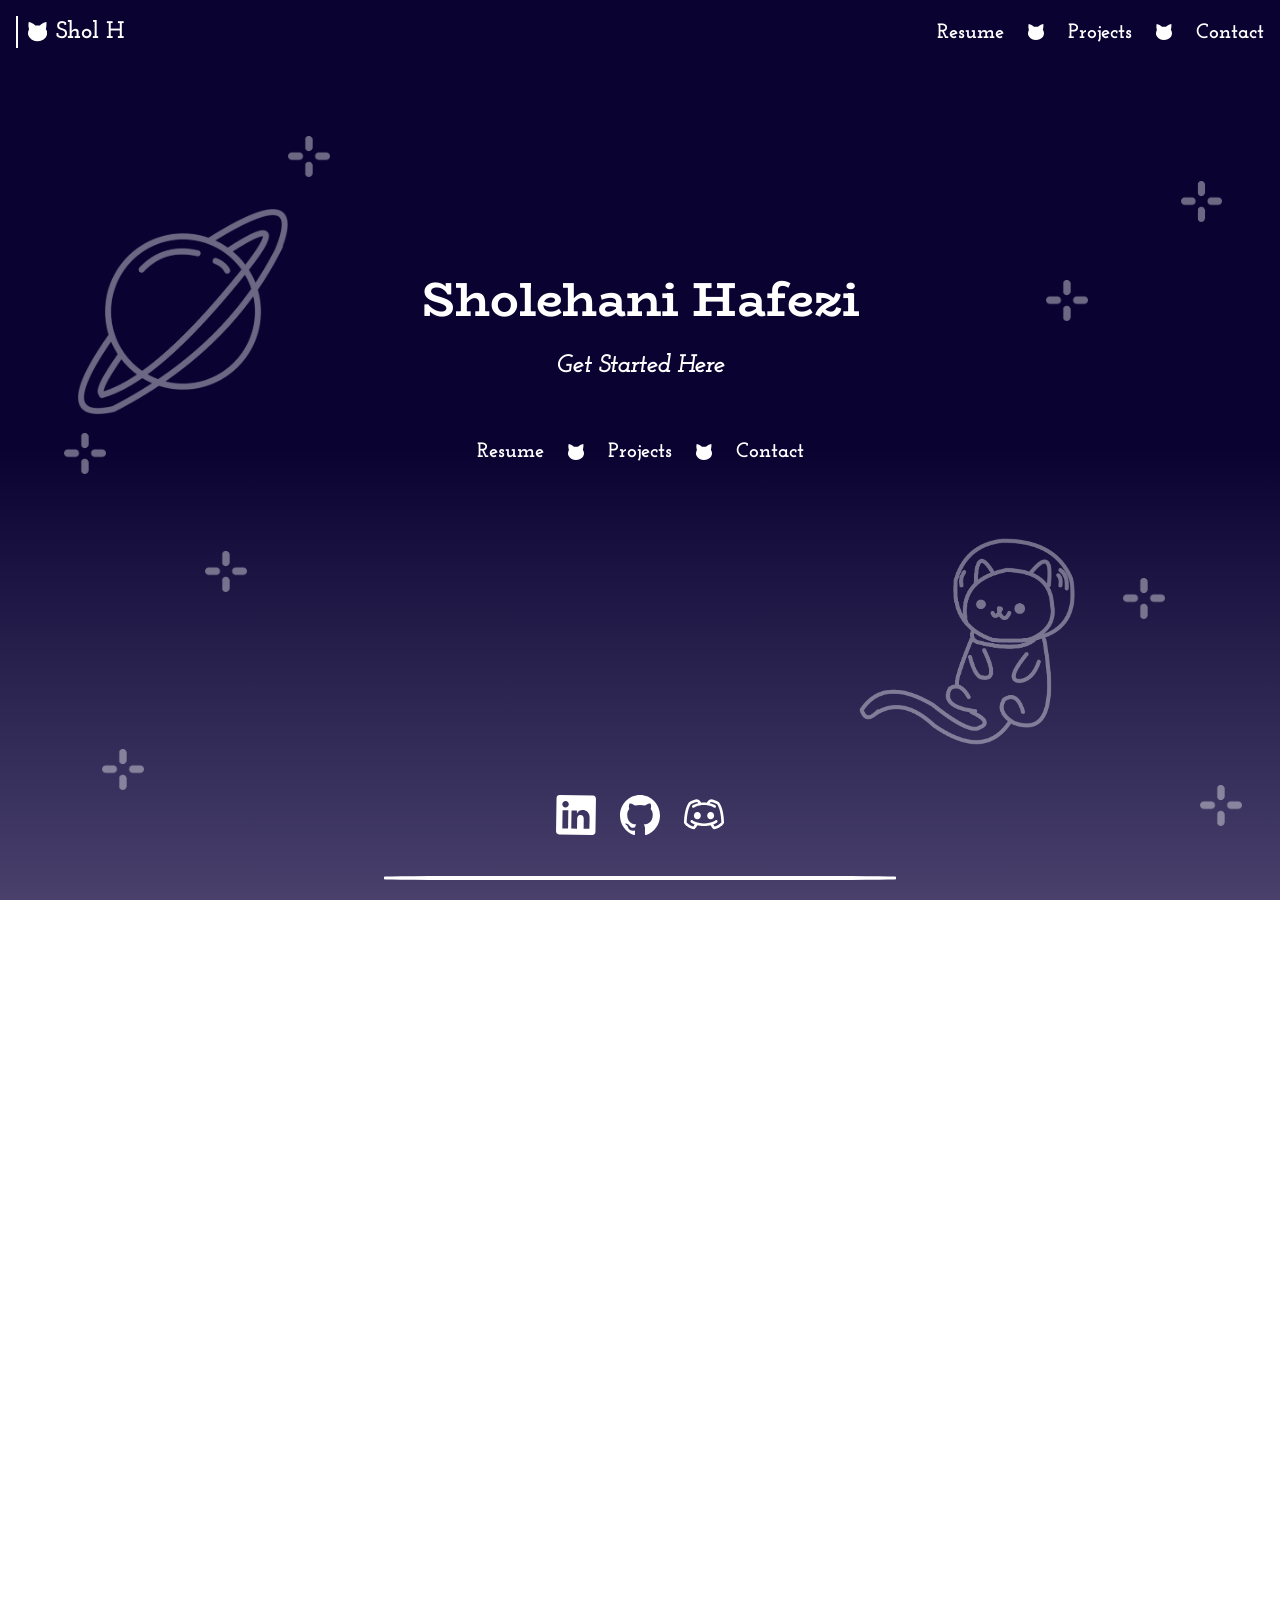
<file: index.html>
<!DOCTYPE html>
<html lang="en">

<head>
    <meta charset="utf-8">
    <title>Sholehani's Resume Website</title>
    <link href="assets/images/myicon.ico" rel="icon">

    <link rel="stylesheet" type="text/css" href="./global.css">
    <link rel="stylesheet" type="text/css" href="./styles/index.css">
</head>

<body>
    <header>
        <nav id="home-nav">
            <div class="vertical-line"></div>
            <svg id="cat-home" viewBox="-9512 -6772 30 30">
                <path d="M-9487.831,-6744.692C-9487.831,-6744.692,-9483.152,-6747.042,-9482.124,-6753.346C-9481.396,-6757.812,-9484.100,-6760.846,-9484.100,-6760.846C-9484.100,-6760.846,-9483.506,-6763.000,-9483.222,-6766.615C-9482.921,-6770.436,-9483.222,-6772.000,-9483.222,-6772.000C-9483.222,-6772.000,-9485.755,-6771.724,-9488.709,-6770.077C-9492.193,-6768.134,-9493.318,-6766.615,-9493.318,-6766.615L-9500.780,-6766.615C-9500.780,-6766.615,-9501.992,-6768.225,-9505.388,-6770.077C-9508.576,-6771.815,-9510.656,-6772.000,-9510.656,-6772.000C-9510.656,-6772.000,-9511.453,-6770.139,-9511.314,-6766.615C-9511.160,-6762.703,-9510.217,-6760.846,-9510.217,-6760.846C-9510.217,-6760.846,-9512.258,-6757.600,-9511.973,-6753.346C-9511.673,-6748.882,-9506.266,-6744.692,-9506.266,-6744.692C-9506.266,-6744.692,-9503.389,-6742.000,-9497.268,-6742.000C-9491.099,-6742.000,-9487.831,-6744.692,-9487.831,-6744.692Z" style="fill:#ffffff;fill-opacity:1"></path>
            </svg>
        <a id="home-link" title="Shol H" href="#home-page"> Shol H </a>
        </nav>

        <nav>
            <a title="Resume"  href="#resume-page">Resume</a>
            <svg class="cat-nav" viewBox="-9512 -6772 30 30">
                <path d="M-9487.831,-6744.692C-9487.831,-6744.692,-9483.152,-6747.042,-9482.124,-6753.346C-9481.396,-6757.812,-9484.100,-6760.846,-9484.100,-6760.846C-9484.100,-6760.846,-9483.506,-6763.000,-9483.222,-6766.615C-9482.921,-6770.436,-9483.222,-6772.000,-9483.222,-6772.000C-9483.222,-6772.000,-9485.755,-6771.724,-9488.709,-6770.077C-9492.193,-6768.134,-9493.318,-6766.615,-9493.318,-6766.615L-9500.780,-6766.615C-9500.780,-6766.615,-9501.992,-6768.225,-9505.388,-6770.077C-9508.576,-6771.815,-9510.656,-6772.000,-9510.656,-6772.000C-9510.656,-6772.000,-9511.453,-6770.139,-9511.314,-6766.615C-9511.160,-6762.703,-9510.217,-6760.846,-9510.217,-6760.846C-9510.217,-6760.846,-9512.258,-6757.600,-9511.973,-6753.346C-9511.673,-6748.882,-9506.266,-6744.692,-9506.266,-6744.692C-9506.266,-6744.692,-9503.389,-6742.000,-9497.268,-6742.000C-9491.099,-6742.000,-9487.831,-6744.692,-9487.831,-6744.692Z" style="fill:#ffffff;fill-opacity:1"></path>
            </svg>
            <a title="Project" href="#project-page">Projects</a>
            <svg class="cat-nav" viewBox="-9512 -6772 30 30">
                <path d="M-9487.831,-6744.692C-9487.831,-6744.692,-9483.152,-6747.042,-9482.124,-6753.346C-9481.396,-6757.812,-9484.100,-6760.846,-9484.100,-6760.846C-9484.100,-6760.846,-9483.506,-6763.000,-9483.222,-6766.615C-9482.921,-6770.436,-9483.222,-6772.000,-9483.222,-6772.000C-9483.222,-6772.000,-9485.755,-6771.724,-9488.709,-6770.077C-9492.193,-6768.134,-9493.318,-6766.615,-9493.318,-6766.615L-9500.780,-6766.615C-9500.780,-6766.615,-9501.992,-6768.225,-9505.388,-6770.077C-9508.576,-6771.815,-9510.656,-6772.000,-9510.656,-6772.000C-9510.656,-6772.000,-9511.453,-6770.139,-9511.314,-6766.615C-9511.160,-6762.703,-9510.217,-6760.846,-9510.217,-6760.846C-9510.217,-6760.846,-9512.258,-6757.600,-9511.973,-6753.346C-9511.673,-6748.882,-9506.266,-6744.692,-9506.266,-6744.692C-9506.266,-6744.692,-9503.389,-6742.000,-9497.268,-6742.000C-9491.099,-6742.000,-9487.831,-6744.692,-9487.831,-6744.692Z" style="fill:#ffffff;fill-opacity:1"></path>
            </svg>
            <a title="Contact" href="#contact-page">Contact</a>
        </nav>
    </header>

    <main>

        <div id="home-page" class="page">
            <h1>Sholehani Hafezi</h1>
            <h3>Get Started Here</h3>
            <nav id="home-nav2">
                <a title="Resume"  href="#resume-page">Resume</a>
                <svg class="cat-nav" viewBox="-9512 -6772 30 30">
                    <path d="M-9487.831,-6744.692C-9487.831,-6744.692,-9483.152,-6747.042,-9482.124,-6753.346C-9481.396,-6757.812,-9484.100,-6760.846,-9484.100,-6760.846C-9484.100,-6760.846,-9483.506,-6763.000,-9483.222,-6766.615C-9482.921,-6770.436,-9483.222,-6772.000,-9483.222,-6772.000C-9483.222,-6772.000,-9485.755,-6771.724,-9488.709,-6770.077C-9492.193,-6768.134,-9493.318,-6766.615,-9493.318,-6766.615L-9500.780,-6766.615C-9500.780,-6766.615,-9501.992,-6768.225,-9505.388,-6770.077C-9508.576,-6771.815,-9510.656,-6772.000,-9510.656,-6772.000C-9510.656,-6772.000,-9511.453,-6770.139,-9511.314,-6766.615C-9511.160,-6762.703,-9510.217,-6760.846,-9510.217,-6760.846C-9510.217,-6760.846,-9512.258,-6757.600,-9511.973,-6753.346C-9511.673,-6748.882,-9506.266,-6744.692,-9506.266,-6744.692C-9506.266,-6744.692,-9503.389,-6742.000,-9497.268,-6742.000C-9491.099,-6742.000,-9487.831,-6744.692,-9487.831,-6744.692Z" style="fill:#ffffff;fill-opacity:1"></path>
                </svg>
                <a title="Project" href="#project-page">Projects</a>
                <svg class="cat-nav" viewBox="-9512 -6772 30 30">
                    <path d="M-9487.831,-6744.692C-9487.831,-6744.692,-9483.152,-6747.042,-9482.124,-6753.346C-9481.396,-6757.812,-9484.100,-6760.846,-9484.100,-6760.846C-9484.100,-6760.846,-9483.506,-6763.000,-9483.222,-6766.615C-9482.921,-6770.436,-9483.222,-6772.000,-9483.222,-6772.000C-9483.222,-6772.000,-9485.755,-6771.724,-9488.709,-6770.077C-9492.193,-6768.134,-9493.318,-6766.615,-9493.318,-6766.615L-9500.780,-6766.615C-9500.780,-6766.615,-9501.992,-6768.225,-9505.388,-6770.077C-9508.576,-6771.815,-9510.656,-6772.000,-9510.656,-6772.000C-9510.656,-6772.000,-9511.453,-6770.139,-9511.314,-6766.615C-9511.160,-6762.703,-9510.217,-6760.846,-9510.217,-6760.846C-9510.217,-6760.846,-9512.258,-6757.600,-9511.973,-6753.346C-9511.673,-6748.882,-9506.266,-6744.692,-9506.266,-6744.692C-9506.266,-6744.692,-9503.389,-6742.000,-9497.268,-6742.000C-9491.099,-6742.000,-9487.831,-6744.692,-9487.831,-6744.692Z" style="fill:#ffffff;fill-opacity:1"></path>
                </svg>
                <a title="Contact" href="#contact-page">Contact</a>
            </nav>
            
            <nav id="home-social" class="social-nav">
                <a title="GitHub" href="https://linkedin.com/in/Sholehani" target="_blank">
                <svg class="social-icon" viewBox="-8746.478 -5898 55.835 55.835">
                    <path d="M-8741.407,-5897.935C-8743.743,-5897.971,-8745.666,-5896.106,-8745.702,-5893.770L-8746.414,-5847.237C-8746.449,-5844.900,-8744.584,-5842.977,-8742.248,-5842.942L-8695.715,-5842.230C-8693.379,-5842.194,-8691.456,-5844.059,-8691.420,-5846.396L-8690.708,-5892.929C-8690.673,-5895.265,-8692.537,-5897.188,-8694.874,-5897.224L-8741.407,-5897.935ZL-8741.407,-5897.935ZM-8737.289,-5876.716L-8729.251,-5876.593L-8729.639,-5851.211L-8737.677,-5851.334L-8737.289,-5876.716ZL-8737.289,-5876.716ZM-8728.593,-5885.024C-8728.632,-5882.513,-8730.699,-5880.508,-8733.210,-5880.546C-8735.722,-5880.585,-8737.727,-5882.652,-8737.688,-5885.163C-8737.650,-5887.675,-8735.583,-5889.680,-8733.071,-5889.641C-8730.560,-5889.603,-8728.555,-5887.536,-8728.593,-5885.024ZL-8728.593,-5885.024ZM-8699.580,-5866.166C-8699.463,-5873.801,-8704.353,-5876.846,-8709.255,-5876.921C-8710.860,-5877.024,-8712.463,-5876.712,-8713.906,-5876.015C-8715.001,-5875.486,-8716.159,-5874.255,-8717.070,-5872.097L-8717.295,-5872.101L-8717.230,-5876.407L-8724.809,-5876.523L-8725.198,-5851.124L-8717.134,-5851.000L-8716.928,-5864.510C-8717.023,-5865.895,-8716.553,-5867.676,-8715.631,-5868.727C-8714.709,-5869.777,-8713.409,-5870.011,-8712.424,-5870.125L-8712.118,-5870.121C-8709.554,-5870.081,-8707.675,-5868.465,-8707.736,-5864.464L-8707.944,-5850.860L-8699.881,-5850.736L-8699.580,-5866.166ZL-8699.580,-5866.166Z" fill="currentColor" fill-rule="evenodd" clip-rule="evenodd" style="fill:currentColor"></path>
                </svg>
                </a>
            
                <a title="GitHub" href="https://github.com/Sholehani" target="_blank">
                <svg class="social-icon" viewBox="-8636.083 -5897.583 55 55">
                    <path d="M-8608.585,-5897.583C-8623.769,-5897.583,-8636.083,-5884.959,-8636.083,-5869.386C-8636.083,-5856.930,-8628.204,-5846.361,-8617.276,-5842.631C-8615.900,-5842.373,-8615.399,-5843.243,-8615.399,-5843.991C-8615.399,-5844.661,-8615.422,-5846.434,-8615.436,-5848.786C-8623.085,-5847.083,-8624.699,-5852.566,-8624.699,-5852.566C-8625.950,-5855.824,-8627.753,-5856.691,-8627.753,-5856.691C-8630.250,-5858.439,-8627.564,-5858.405,-8627.564,-5858.405C-8624.804,-5858.206,-8623.352,-5855.498,-8623.352,-5855.498C-8620.899,-5851.190,-8616.915,-5852.435,-8615.348,-5853.157C-8615.098,-5854.978,-8614.388,-5856.221,-8613.603,-5856.925C-8619.709,-5857.638,-8626.129,-5860.056,-8626.129,-5870.861C-8626.129,-5873.940,-8625.057,-5876.455,-8623.298,-5878.426C-8623.581,-5879.140,-8624.525,-5882.006,-8623.028,-5885.888C-8623.028,-5885.888,-8620.720,-5886.647,-8615.466,-5883.000C-8613.273,-5883.624,-8610.920,-5883.936,-8608.582,-5883.948C-8606.245,-5883.936,-8603.894,-5883.624,-8601.697,-5883.000C-8596.447,-5886.647,-8594.143,-5885.888,-8594.143,-5885.888C-8592.642,-5882.006,-8593.585,-5879.140,-8593.867,-5878.426C-8592.105,-5876.455,-8591.041,-5873.940,-8591.041,-5870.861C-8591.041,-5860.028,-8597.472,-5857.645,-8603.597,-5856.947C-8602.611,-5856.077,-8601.731,-5854.356,-8601.731,-5851.725C-8601.731,-5847.957,-8601.765,-5844.916,-8601.765,-5843.991C-8601.765,-5843.237,-8601.268,-5842.359,-8599.874,-5842.634C-8588.955,-5846.371,-8581.083,-5856.932,-8581.083,-5869.386C-8581.083,-5884.959,-8593.397,-5897.583,-8608.585,-5897.583ZL-8608.585,-5897.583Z" fill="currentColor" fill-rule="evenodd" clip-rule="evenodd" style="fill:currentColor"></path>
                </svg>
                </a>

                <a title="Discord" href="https://discordapp.com/users/[301450820963139584]" target="_blank">
                <svg class="social-icon" viewBox="-8526.522 -5893.583 55 47">
                    <path d="M-8507.898,-5891.561C-8508.058,-5891.585,-8508.220,-5891.589,-8508.381,-5891.572C-8511.476,-5891.241,-8516.178,-5889.605,-8518.954,-5888.128C-8519.146,-5888.027,-8519.317,-5887.892,-8519.460,-5887.731C-8520.619,-5886.432,-8521.666,-5884.315,-8522.485,-5882.324C-8523.328,-5880.275,-8524.026,-5878.115,-8524.424,-5876.554C-8525.719,-5871.476,-8526.430,-5865.380,-8526.522,-5859.602C-8526.526,-5859.301,-8526.454,-5859.004,-8526.311,-5858.737C-8525.198,-5856.660,-8522.814,-5854.742,-8520.435,-5853.343C-8518.028,-5851.929,-8515.216,-5850.807,-8512.941,-5850.591C-8512.370,-5850.537,-8511.806,-5850.748,-8511.418,-5851.162C-8510.846,-5851.769,-8509.882,-5853.180,-8509.157,-5854.268C-8508.771,-5854.848,-8508.414,-5855.396,-8508.153,-5855.799C-8508.136,-5855.827,-8508.118,-5855.854,-8508.101,-5855.880C-8505.636,-5855.298,-8502.627,-5854.898,-8499.017,-5854.898C-8495.411,-5854.898,-8492.405,-5855.298,-8489.941,-5855.878C-8489.925,-5855.853,-8489.908,-5855.826,-8489.890,-5855.799C-8489.630,-5855.396,-8489.273,-5854.848,-8488.887,-5854.268C-8488.162,-5853.180,-8487.197,-5851.769,-8486.626,-5851.162C-8486.237,-5850.748,-8485.673,-5850.537,-8485.103,-5850.591C-8482.827,-5850.807,-8480.016,-5851.929,-8477.609,-5853.343C-8475.230,-5854.742,-8472.846,-5856.660,-8471.732,-5858.737C-8471.590,-5859.004,-8471.517,-5859.301,-8471.522,-5859.602C-8471.614,-5865.380,-8472.324,-5871.476,-8473.619,-5876.554C-8474.017,-5878.115,-8474.715,-5880.275,-8475.559,-5882.324C-8476.378,-5884.315,-8477.425,-5886.432,-8478.583,-5887.731C-8478.727,-5887.892,-8478.898,-5888.027,-8479.089,-5888.128C-8481.865,-5889.605,-8486.567,-5891.241,-8489.663,-5891.572C-8489.824,-5891.589,-8489.986,-5891.585,-8490.146,-5891.561C-8490.919,-5891.442,-8491.582,-5891.051,-8492.066,-5890.692C-8492.579,-5890.313,-8493.054,-5889.846,-8493.463,-5889.375C-8494.061,-5888.686,-8494.642,-5887.844,-8495.012,-5887.045C-8496.261,-5887.185,-8497.598,-5887.267,-8499.017,-5887.267C-8500.440,-5887.267,-8501.780,-5887.185,-8503.031,-5887.044C-8503.401,-5887.843,-8503.982,-5888.686,-8504.581,-5889.375C-8504.990,-5889.846,-8505.465,-5890.313,-8505.977,-5890.692C-8506.462,-5891.051,-8507.124,-5891.442,-8507.898,-5891.561ZZM-8486.311,-5856.982C-8486.156,-5856.746,-8485.990,-5856.494,-8485.818,-5856.235C-8485.341,-5855.519,-8484.871,-5854.834,-8484.503,-5854.329C-8483.066,-5854.653,-8481.245,-5855.399,-8479.493,-5856.428C-8477.514,-5857.592,-8475.955,-5858.923,-8475.197,-5860.048C-8475.318,-5865.455,-8475.999,-5871.064,-8477.176,-5875.681C-8477.531,-5877.077,-8478.176,-5879.078,-8478.958,-5880.978C-8479.691,-5882.760,-8480.469,-5884.262,-8481.146,-5885.127C-8483.517,-5886.330,-8487.238,-5887.600,-8489.671,-5887.948C-8489.719,-5887.919,-8489.781,-5887.879,-8489.857,-5887.823C-8490.101,-5887.641,-8490.385,-5887.373,-8490.672,-5887.042C-8490.863,-5886.823,-8491.032,-5886.603,-8491.178,-5886.395C-8489.830,-5886.086,-8488.641,-5885.724,-8487.622,-5885.360C-8486.278,-5884.881,-8485.231,-5884.398,-8484.508,-5884.028C-8484.146,-5883.843,-8483.866,-5883.686,-8483.669,-5883.572C-8483.571,-5883.514,-8483.494,-5883.467,-8483.439,-5883.433L-8483.371,-5883.391L-8483.350,-5883.377L-8483.342,-5883.372L-8483.339,-5883.370L-8483.338,-5883.369C-8483.337,-5883.369,-8483.337,-5883.368,-8484.299,-5881.951L-8483.336,-5883.368C-8482.494,-5882.818,-8482.267,-5881.701,-8482.828,-5880.875C-8483.389,-5880.050,-8484.523,-5879.826,-8485.365,-5880.373L-8485.367,-5880.374L-8485.368,-5880.375L-8485.369,-5880.375L-8485.369,-5880.375C-8485.370,-5880.376,-8485.370,-5880.376,-8484.353,-5881.872L-8485.370,-5880.376L-8485.396,-5880.392C-8485.426,-5880.410,-8485.476,-5880.441,-8485.546,-5880.482C-8485.686,-5880.564,-8485.906,-5880.688,-8486.204,-5880.840C-8486.798,-5881.144,-8487.698,-5881.561,-8488.875,-5881.980C-8491.228,-5882.820,-8494.681,-5883.670,-8499.017,-5883.670C-8503.353,-5883.670,-8506.807,-5882.820,-8509.160,-5881.980C-8510.336,-5881.561,-8511.236,-5881.144,-8511.831,-5880.840C-8512.128,-5880.688,-8512.349,-5880.564,-8512.489,-5880.482C-8512.559,-5880.441,-8512.609,-5880.410,-8512.639,-5880.392L-8512.667,-5880.374L-8512.667,-5880.375C-8512.666,-5880.375,-8512.666,-5880.375,-8512.666,-5880.375L-8512.667,-5880.375L-8512.667,-5880.375C-8513.509,-5879.825,-8514.645,-5880.049,-8515.206,-5880.875C-8515.768,-5881.701,-8515.540,-5882.818,-8514.698,-5883.368L-8513.681,-5881.872C-8514.698,-5883.368,-8514.698,-5883.369,-8514.697,-5883.369L-8514.696,-5883.370L-8514.693,-5883.372L-8514.685,-5883.377L-8514.663,-5883.391L-8514.596,-5883.433C-8514.541,-5883.467,-8514.463,-5883.514,-8514.365,-5883.572C-8514.169,-5883.686,-8513.888,-5883.843,-8513.527,-5884.028C-8512.804,-5884.398,-8511.756,-5884.881,-8510.413,-5885.360C-8509.396,-5885.723,-8508.209,-5886.084,-8506.865,-5886.393C-8507.010,-5886.602,-8507.180,-5886.822,-8507.371,-5887.042C-8507.659,-5887.373,-8507.943,-5887.641,-8508.187,-5887.823C-8508.263,-5887.879,-8508.325,-5887.919,-8508.373,-5887.948C-8510.805,-5887.600,-8514.526,-5886.330,-8516.898,-5885.127C-8517.575,-5884.262,-8518.352,-5882.760,-8519.086,-5880.978C-8519.867,-5879.078,-8520.512,-5877.077,-8520.868,-5875.681C-8522.045,-5871.064,-8522.726,-5865.455,-8522.846,-5860.048C-8522.089,-5858.923,-8520.529,-5857.592,-8518.551,-5856.428C-8516.799,-5855.399,-8514.978,-5854.653,-8513.541,-5854.329C-8513.173,-5854.834,-8512.703,-5855.519,-8512.226,-5856.235C-8512.053,-5856.495,-8511.886,-5856.748,-8511.731,-5856.985C-8512.080,-5857.118,-8512.411,-5857.253,-8512.725,-5857.388C-8514.193,-5858.023,-8515.272,-5858.667,-8516.001,-5859.170C-8516.366,-5859.421,-8516.642,-5859.637,-8516.837,-5859.798C-8516.934,-5859.879,-8517.010,-5859.946,-8517.067,-5859.997C-8517.095,-5860.023,-8517.118,-5860.044,-8517.137,-5860.062L-8517.160,-5860.084L-8517.170,-5860.093L-8517.174,-5860.097L-8517.175,-5860.099C-8517.176,-5860.099,-8517.177,-5860.100,-8515.881,-5861.372L-8517.177,-5860.100C-8517.893,-5860.802,-8517.893,-5861.941,-8517.177,-5862.643C-8516.465,-5863.342,-8515.313,-5863.346,-8514.596,-5862.654L-8514.582,-5862.641C-8514.563,-5862.624,-8514.525,-5862.591,-8514.468,-5862.543C-8514.355,-5862.449,-8514.165,-5862.300,-8513.893,-5862.112C-8513.351,-5861.739,-8512.482,-5861.214,-8511.247,-5860.679C-8508.781,-5859.614,-8504.818,-5858.495,-8499.017,-5858.495C-8493.217,-5858.495,-8489.253,-5859.614,-8486.788,-5860.679C-8485.552,-5861.214,-8484.683,-5861.739,-8484.141,-5862.112C-8483.870,-5862.300,-8483.680,-5862.449,-8483.566,-5862.543C-8483.509,-5862.591,-8483.472,-5862.624,-8483.453,-5862.641L-8483.438,-5862.654C-8482.722,-5863.346,-8481.570,-5863.342,-8480.857,-5862.643C-8480.142,-5861.941,-8480.142,-5860.802,-8480.857,-5860.100L-8482.135,-5861.354C-8480.857,-5860.100,-8480.858,-5860.099,-8480.859,-5860.099L-8480.861,-5860.097L-8480.865,-5860.093L-8480.874,-5860.084L-8480.898,-5860.062C-8480.916,-5860.044,-8480.939,-5860.023,-8480.968,-5859.997C-8481.024,-5859.946,-8481.100,-5859.879,-8481.198,-5859.798C-8481.392,-5859.637,-8481.669,-5859.421,-8482.033,-5859.170C-8482.763,-5858.667,-8483.842,-5858.023,-8485.309,-5857.388C-8485.625,-5857.252,-8485.959,-5857.116,-8486.311,-5856.982ZZM-8511.553,-5872.837C-8510.660,-5873.781,-8509.448,-5874.314,-8508.182,-5874.320C-8506.916,-5874.314,-8505.704,-5873.781,-8504.811,-5872.837C-8503.918,-5871.893,-8503.416,-5870.616,-8503.416,-5869.285C-8503.416,-5867.953,-8503.918,-5866.676,-8504.811,-5865.732C-8505.704,-5864.788,-8506.916,-5864.255,-8508.182,-5864.249C-8509.448,-5864.255,-8510.660,-5864.788,-8511.553,-5865.732C-8512.446,-5866.676,-8512.948,-5867.953,-8512.948,-5869.285C-8512.948,-5870.616,-8512.446,-5871.893,-8511.553,-5872.837ZZM-8489.857,-5874.320C-8491.122,-5874.314,-8492.335,-5873.781,-8493.228,-5872.837C-8494.121,-5871.893,-8494.622,-5870.616,-8494.622,-5869.285C-8494.622,-5867.953,-8494.121,-5866.676,-8493.228,-5865.732C-8492.335,-5864.788,-8491.122,-5864.255,-8489.857,-5864.249C-8488.591,-5864.255,-8487.379,-5864.788,-8486.485,-5865.732C-8485.592,-5866.676,-8485.091,-5867.953,-8485.091,-5869.285C-8485.091,-5870.616,-8485.592,-5871.893,-8486.485,-5872.837C-8487.379,-5873.781,-8488.591,-5874.314,-8489.857,-5874.320ZZ" fill="currentColor" fill-rule="evenodd" clip-rule="evenodd" style="fill:currentColor"></path>
                </svg>
                </a>
            </nav> 

            <div class="page-border"></div>

            <image id="saturn" class="page-img" src="./assets/images/saturn.png" alt="Saturn"></image>
            <image id="left-star1" class="star" src="./assets/images/star.png" alt="Star"></image>
            <image id="left-star2" class="star" src="./assets/images/star.png" alt="Star"></image>
            <image id="left-star3" class="star" src="./assets/images/star.png" alt="Star"></image>
            <image id="left-star4" class="star" src="./assets/images/star.png" alt="Star"></image>
            <image id="cat1" class="page-img" src="./assets/images/space-cat1.png" alt="Space Cat 1"></image>
            
            <image id="right-star1" class="star" src="./assets/images/star.png" alt="Star"></image>
            <image id="right-star2" class="star" src="./assets/images/star.png" alt="Star"></image>
            <image id="right-star3" class="star" src="./assets/images/star.png" alt="Star"></image>
            <image id="right-star4" class="star" src="./assets/images/star.png" alt="Star"></image>  
        </div> 
            
        

        <div id="resume-page" class="page">
            <div id="resume-title" class="page-title">
                <h1 class="page-title" title="Resume">Resume</h1>
                <div class="vertical-line"></div>
                <a title="Download Resume" href="./assets/files/resume.pdf" download >
                <svg class="social-icon" viewBox="-8509 -5377.5 56 41">
                    <path d="M-8491.698,-5362.121C-8491.698,-5367.781,-8486.921,-5372.369,-8481.028,-5372.369C-8475.135,-5372.369,-8470.358,-5367.781,-8470.358,-5362.121L-8470.358,-5359.559L-8467.691,-5359.559C-8462.534,-5359.559,-8458.354,-5355.544,-8458.354,-5350.591C-8458.354,-5345.639,-8462.534,-5341.624,-8467.691,-5341.624L-8467.958,-5341.624C-8469.431,-5341.624,-8470.625,-5340.477,-8470.625,-5339.062C-8470.625,-5337.647,-8469.431,-5336.500,-8467.958,-5336.500L-8467.691,-5336.500C-8460.063,-5336.491,-8453.701,-5342.096,-8453.054,-5349.396C-8452.406,-5356.695,-8457.691,-5363.254,-8465.210,-5364.483C-8466.421,-5371.974,-8473.135,-5377.500,-8481.028,-5377.500C-8488.921,-5377.500,-8495.636,-5371.974,-8496.847,-5364.483C-8504.340,-5363.227,-8509.592,-5356.680,-8508.946,-5349.401C-8508.301,-5342.121,-8501.972,-5336.522,-8494.366,-5336.500L-8494.099,-5336.500C-8492.626,-5336.500,-8491.432,-5337.647,-8491.432,-5339.062C-8491.432,-5340.477,-8492.626,-5341.624,-8494.099,-5341.624L-8494.366,-5341.624C-8499.522,-5341.624,-8503.702,-5345.639,-8503.702,-5350.591C-8503.702,-5355.544,-8499.522,-5359.559,-8494.366,-5359.559L-8491.698,-5359.559L-8491.698,-5362.121ZZM-8478.361,-5359.559C-8478.361,-5360.974,-8479.555,-5362.121,-8481.028,-5362.121C-8482.502,-5362.121,-8483.696,-5360.974,-8483.696,-5359.559L-8483.696,-5345.247L-8487.145,-5348.560C-8488.192,-5349.531,-8489.855,-5349.517,-8490.884,-5348.529C-8491.913,-5347.540,-8491.928,-5345.942,-8490.917,-5344.937L-8482.914,-5337.251C-8481.873,-5336.250,-8480.184,-5336.250,-8479.142,-5337.251L-8471.140,-5344.937C-8470.129,-5345.942,-8470.143,-5347.540,-8471.172,-5348.529C-8472.201,-5349.517,-8473.865,-5349.531,-8474.912,-5348.560L-8478.361,-5345.247L-8478.361,-5359.559ZZ" fill-rule="evenodd" clip-rule="evenodd" style="fill:#ffffff;fill-opacity:1"></path>
                </svg>
                </a>
            </div>

            <section>
                <h2 title="Education">Education</h2>
                <div class="content">
                    <p class="text-year">2022-2024</p>
                    <h2>University of California, San Diego</h2>
                    <div class="text-p">
                        <h3>La Jolla, CA</h3>
                        <p>Bachelor of Arts in Computer Science | GPA: 3.39</p>
                    </div>
                </div>
            </section>

            <section>
                <h2 class="hidden">Education</h2>
                <div class="content">
                    <p class="text-year">2020-2022</p>
                    <h2>San Diego Miramar College</h2>
                    <div class="text-p">
                        <h3>San Diego, CA</h3>
                        <p>Associate Degree in Pre-Engineering Studies | GPA: 4.0</p>
                    </div>
                </div>
            </section>

            <div class="section-border"></div>

            <section>
                <h2 title="Experience">Experience</h2>
                <div class="content">
                    <p class="text-year">2023-2024</p>
                    <h2>Women In Computing — Team Lead, Programmer</h2>
                    <div class="text-p">
                        <h3>University of San Diego, CA</h3>
                        <ul class="text-p">
                            <li>Developed a local web application using PostgreSQL and HTML for a student enrollment system</li>
                            <li>Led and managed group tasks among programmers and held technical tutorials for underclassmen</li>
                            <li>Explored practical skills for integrating people's skillsets outside of computer science</li>
                        </ul>
                    </div>
                </div>
            </section>

            <section>
                <h2 class="hidden">Experience</h2>
                <div class="content">
                    <p class="text-year">2020-2022</p>
                    <h2>Girls Who Code — Programmer</h2>
                    <div class="text-p">
                        <h3>San Diego Miramar College</h3>
                        <ul class="text-p">
                            <li>Developed a mental health chatbot using Python to host on a college's health center webpage</li>
                            <li>Organized digital outreach opportunities targeting female college students in STEM</li>
                        </ul>
                    </div>
                </div>
            </section>

            <section>
                <h2 class="hidden">Experience</h2>
                <div class="content">
                    <p class="text-year">2018-2020</p>
                    <h2>Robotics Programmer</h2>
                    <div class="text-p">
                        <h3>Mt. Carmel High School - San Diego, CA</h3>
                        <ul class="text-p">
                            <li>Implemented robots' controls and autonomous phases using Java on Android-based robots</li>
                            <li>Competed in regional state competitions and troubleshooted spontaneous robot issues</li>
                            <li>Presented our robot's design at multiple local outreach events</li>
                        </ul>
                    </div>
                </div>
            </section>

            <div class="page-border"></div>

            <image id="moon" class="page-img" src="./assets/images/moon.png" alt="Moon"></image>
            <image id="left-star5" class="star" src="./assets/images/star.png" alt="Star"></image>
            <image id="left-star6" class="star" src="./assets/images/star.png" alt="Star"></image>
            <image id="left-star7" class="star" src="./assets/images/star.png" alt="Star"></image>
            <image id="right-star5" class="star" src="./assets/images/star.png" alt="Star"></image>
            <image id="right-star6" class="star" src="./assets/images/star.png" alt="Star"></image>
            <image id="right-star6-2" class="star" src="./assets/images/star.png" alt="Star"></image>
        </div>

        
        <div id="project-page" class="page">          
            <h1 class="page-title" title="Projects">Projects</h1>

            <section>
                <h3 class="tech-list">Java, HTML, Apache Tomcat, PostgreSQL</h3>
                <div class="content">
                    <p class="proj-text-year">2024</p>
                    <a title="University Enroll System" href="https://github.com/Sholehani/UniEnrollSystem"><h2 title="University Enrollment System">University Enrollment System </h2></a>
                    <div class="text-p">
                        <ul class="text-p">
                            <li>Developed a local Java application using Postgres JDBC Driver to interact with a local database</li>
                            <li>Hosted HTML forms for users to manage university courses, students, faculty, and degree information</li>
                            <li>Used Java and a DBMS to manage the database and handle data input from HTML forms</li>
                            <li>Enabled users to execute predefined queries against constantly changing dataset</li>
                        </ul>
                    </div>
                </div>
            </section>
            
            <section>
                <h3 class="tech-list">C, Docker</h3>
                <div class="content">
                    <p class="proj-text-year">2024</p>
                    <h2 title="SimpleRouter">Simple Router / Packet Handler</h2>
                    <div class="text-p">
                        <ul class="text-p">
                            <li>Simulated routers to send/receive packets using Sliding Window Protocol and TCP congestion control</li>
                            <li>Implemented basic ARP and ICMP routing protocols between simulated routers</li>
                            <li>Manually structured and logged Ethernet frames navigating between routers</li>
                        </ul>
                    </div>
                </div>
            </section>

            <section>
                <h3 class="tech-list">HTML/CSS, JavaScript, MongoDB</h3>
                <div class="content">
                    <p class="proj-text-year">2023</p>
                    <a title="Stargazer" href="https://github.com/CSE-112-Team-7/Stargazer-V2"><h2 title="Stargazer">Stargazer (Fortune Web App)</h2></a>
                    <div class="text-p">
                        <ul class="text-p">
                            <li>Developed a web application to predict users' fortunes and store their findings</li>
                            <li>Integrated CI/CD pipeline using GitHub Actions to simulate agile development</li>
                            <li>Implemented the back-end API using Node.js to retrieve and deliver user fortunes</li>
                            <li>Followed industry-like group procedures such as conducting sprints, retrospectives, and using ADR's</li>
                        </ul>
                    </div>
                </div>
            </section>

            <section>
                <h3 class="tech-list">Java, Apache Maven</h3>
                <div class="content">
                    <p class="proj-text-year">2022</p>
                    <a title="Battle-X-Armada" href="https://github.com/Sholehani/Battle-X-Armada"><h2 title="Battle X Armada">Battle X Armada (Video Game)</h2></a>
                    <div class="text-p">
                        <ul class="text-p">
                            <li>Developed a Space Invaders-like game with a local database to store high scores</li>
                            <li>Used Java’s Abstract Window Toolkit to implement attack mechanics and entity collision</li>
                        </ul>
                    </div>
                </div>
            </section>

            <image id="saturn-fish" class="page-img" src="./assets/images/saturn-fish.png" alt="Fish Saturn"></image>
            <image id="sun" class="page-img" src="./assets/images/sun.png" alt="Fish Saturn"></image>
            <image id="left-star8" class="star" src="./assets/images/star.png" alt="Star"></image>
            <image id="left-star9" class="star" src="./assets/images/star.png" alt="Star"></image>
            <image id="left-star10" class="star" src="./assets/images/star.png" alt="Star"></image>
            <image id="right-star7" class="star" src="./assets/images/star.png" alt="Star"></image>
            <image id="right-star8" class="star" src="./assets/images/star.png" alt="Star"></image>
            <image id="right-star9" class="star" src="./assets/images/star.png" alt="Star"></image>
        </div>

        
        

        <div class="page-border"></div>

        <div id="contact-page" class="page">
            <h1 class="page-title" title="Contact">Contact</h1>
            <p>Email: <a id="email" title="Email" href="mailto:sholhafezi@gmail.com" target="_blank">sholhafezi@gmail.com</a></p>
            <nav class="social-nav">
                <a title="GitHub" href="https://linkedin.com/in/Sholehani" target="_blank">
                    <svg class="social-icon" viewBox="-8746.478 -5898 55.835 55.835">
                        <path d="M-8741.407,-5897.935C-8743.743,-5897.971,-8745.666,-5896.106,-8745.702,-5893.770L-8746.414,-5847.237C-8746.449,-5844.900,-8744.584,-5842.977,-8742.248,-5842.942L-8695.715,-5842.230C-8693.379,-5842.194,-8691.456,-5844.059,-8691.420,-5846.396L-8690.708,-5892.929C-8690.673,-5895.265,-8692.537,-5897.188,-8694.874,-5897.224L-8741.407,-5897.935ZL-8741.407,-5897.935ZM-8737.289,-5876.716L-8729.251,-5876.593L-8729.639,-5851.211L-8737.677,-5851.334L-8737.289,-5876.716ZL-8737.289,-5876.716ZM-8728.593,-5885.024C-8728.632,-5882.513,-8730.699,-5880.508,-8733.210,-5880.546C-8735.722,-5880.585,-8737.727,-5882.652,-8737.688,-5885.163C-8737.650,-5887.675,-8735.583,-5889.680,-8733.071,-5889.641C-8730.560,-5889.603,-8728.555,-5887.536,-8728.593,-5885.024ZL-8728.593,-5885.024ZM-8699.580,-5866.166C-8699.463,-5873.801,-8704.353,-5876.846,-8709.255,-5876.921C-8710.860,-5877.024,-8712.463,-5876.712,-8713.906,-5876.015C-8715.001,-5875.486,-8716.159,-5874.255,-8717.070,-5872.097L-8717.295,-5872.101L-8717.230,-5876.407L-8724.809,-5876.523L-8725.198,-5851.124L-8717.134,-5851.000L-8716.928,-5864.510C-8717.023,-5865.895,-8716.553,-5867.676,-8715.631,-5868.727C-8714.709,-5869.777,-8713.409,-5870.011,-8712.424,-5870.125L-8712.118,-5870.121C-8709.554,-5870.081,-8707.675,-5868.465,-8707.736,-5864.464L-8707.944,-5850.860L-8699.881,-5850.736L-8699.580,-5866.166ZL-8699.580,-5866.166Z" fill="currentColor" fill-rule="evenodd" clip-rule="evenodd" style="fill:currentColor"></path>
                    </svg>
                    </a>
                
                    <a title="GitHub" href="https://github.com/Sholehani" target="_blank">
                    <svg class="social-icon" viewBox="-8636.083 -5897.583 55 55">
                        <path d="M-8608.585,-5897.583C-8623.769,-5897.583,-8636.083,-5884.959,-8636.083,-5869.386C-8636.083,-5856.930,-8628.204,-5846.361,-8617.276,-5842.631C-8615.900,-5842.373,-8615.399,-5843.243,-8615.399,-5843.991C-8615.399,-5844.661,-8615.422,-5846.434,-8615.436,-5848.786C-8623.085,-5847.083,-8624.699,-5852.566,-8624.699,-5852.566C-8625.950,-5855.824,-8627.753,-5856.691,-8627.753,-5856.691C-8630.250,-5858.439,-8627.564,-5858.405,-8627.564,-5858.405C-8624.804,-5858.206,-8623.352,-5855.498,-8623.352,-5855.498C-8620.899,-5851.190,-8616.915,-5852.435,-8615.348,-5853.157C-8615.098,-5854.978,-8614.388,-5856.221,-8613.603,-5856.925C-8619.709,-5857.638,-8626.129,-5860.056,-8626.129,-5870.861C-8626.129,-5873.940,-8625.057,-5876.455,-8623.298,-5878.426C-8623.581,-5879.140,-8624.525,-5882.006,-8623.028,-5885.888C-8623.028,-5885.888,-8620.720,-5886.647,-8615.466,-5883.000C-8613.273,-5883.624,-8610.920,-5883.936,-8608.582,-5883.948C-8606.245,-5883.936,-8603.894,-5883.624,-8601.697,-5883.000C-8596.447,-5886.647,-8594.143,-5885.888,-8594.143,-5885.888C-8592.642,-5882.006,-8593.585,-5879.140,-8593.867,-5878.426C-8592.105,-5876.455,-8591.041,-5873.940,-8591.041,-5870.861C-8591.041,-5860.028,-8597.472,-5857.645,-8603.597,-5856.947C-8602.611,-5856.077,-8601.731,-5854.356,-8601.731,-5851.725C-8601.731,-5847.957,-8601.765,-5844.916,-8601.765,-5843.991C-8601.765,-5843.237,-8601.268,-5842.359,-8599.874,-5842.634C-8588.955,-5846.371,-8581.083,-5856.932,-8581.083,-5869.386C-8581.083,-5884.959,-8593.397,-5897.583,-8608.585,-5897.583ZL-8608.585,-5897.583Z" fill="currentColor" fill-rule="evenodd" clip-rule="evenodd" style="fill:currentColor"></path>
                    </svg>
                    </a>
    
                    <a title="Discord" href="https://discordapp.com/users/[301450820963139584]" target="_blank">
                    <svg class="social-icon" viewBox="-8526.522 -5893.583 55 47">
                        <path d="M-8507.898,-5891.561C-8508.058,-5891.585,-8508.220,-5891.589,-8508.381,-5891.572C-8511.476,-5891.241,-8516.178,-5889.605,-8518.954,-5888.128C-8519.146,-5888.027,-8519.317,-5887.892,-8519.460,-5887.731C-8520.619,-5886.432,-8521.666,-5884.315,-8522.485,-5882.324C-8523.328,-5880.275,-8524.026,-5878.115,-8524.424,-5876.554C-8525.719,-5871.476,-8526.430,-5865.380,-8526.522,-5859.602C-8526.526,-5859.301,-8526.454,-5859.004,-8526.311,-5858.737C-8525.198,-5856.660,-8522.814,-5854.742,-8520.435,-5853.343C-8518.028,-5851.929,-8515.216,-5850.807,-8512.941,-5850.591C-8512.370,-5850.537,-8511.806,-5850.748,-8511.418,-5851.162C-8510.846,-5851.769,-8509.882,-5853.180,-8509.157,-5854.268C-8508.771,-5854.848,-8508.414,-5855.396,-8508.153,-5855.799C-8508.136,-5855.827,-8508.118,-5855.854,-8508.101,-5855.880C-8505.636,-5855.298,-8502.627,-5854.898,-8499.017,-5854.898C-8495.411,-5854.898,-8492.405,-5855.298,-8489.941,-5855.878C-8489.925,-5855.853,-8489.908,-5855.826,-8489.890,-5855.799C-8489.630,-5855.396,-8489.273,-5854.848,-8488.887,-5854.268C-8488.162,-5853.180,-8487.197,-5851.769,-8486.626,-5851.162C-8486.237,-5850.748,-8485.673,-5850.537,-8485.103,-5850.591C-8482.827,-5850.807,-8480.016,-5851.929,-8477.609,-5853.343C-8475.230,-5854.742,-8472.846,-5856.660,-8471.732,-5858.737C-8471.590,-5859.004,-8471.517,-5859.301,-8471.522,-5859.602C-8471.614,-5865.380,-8472.324,-5871.476,-8473.619,-5876.554C-8474.017,-5878.115,-8474.715,-5880.275,-8475.559,-5882.324C-8476.378,-5884.315,-8477.425,-5886.432,-8478.583,-5887.731C-8478.727,-5887.892,-8478.898,-5888.027,-8479.089,-5888.128C-8481.865,-5889.605,-8486.567,-5891.241,-8489.663,-5891.572C-8489.824,-5891.589,-8489.986,-5891.585,-8490.146,-5891.561C-8490.919,-5891.442,-8491.582,-5891.051,-8492.066,-5890.692C-8492.579,-5890.313,-8493.054,-5889.846,-8493.463,-5889.375C-8494.061,-5888.686,-8494.642,-5887.844,-8495.012,-5887.045C-8496.261,-5887.185,-8497.598,-5887.267,-8499.017,-5887.267C-8500.440,-5887.267,-8501.780,-5887.185,-8503.031,-5887.044C-8503.401,-5887.843,-8503.982,-5888.686,-8504.581,-5889.375C-8504.990,-5889.846,-8505.465,-5890.313,-8505.977,-5890.692C-8506.462,-5891.051,-8507.124,-5891.442,-8507.898,-5891.561ZZM-8486.311,-5856.982C-8486.156,-5856.746,-8485.990,-5856.494,-8485.818,-5856.235C-8485.341,-5855.519,-8484.871,-5854.834,-8484.503,-5854.329C-8483.066,-5854.653,-8481.245,-5855.399,-8479.493,-5856.428C-8477.514,-5857.592,-8475.955,-5858.923,-8475.197,-5860.048C-8475.318,-5865.455,-8475.999,-5871.064,-8477.176,-5875.681C-8477.531,-5877.077,-8478.176,-5879.078,-8478.958,-5880.978C-8479.691,-5882.760,-8480.469,-5884.262,-8481.146,-5885.127C-8483.517,-5886.330,-8487.238,-5887.600,-8489.671,-5887.948C-8489.719,-5887.919,-8489.781,-5887.879,-8489.857,-5887.823C-8490.101,-5887.641,-8490.385,-5887.373,-8490.672,-5887.042C-8490.863,-5886.823,-8491.032,-5886.603,-8491.178,-5886.395C-8489.830,-5886.086,-8488.641,-5885.724,-8487.622,-5885.360C-8486.278,-5884.881,-8485.231,-5884.398,-8484.508,-5884.028C-8484.146,-5883.843,-8483.866,-5883.686,-8483.669,-5883.572C-8483.571,-5883.514,-8483.494,-5883.467,-8483.439,-5883.433L-8483.371,-5883.391L-8483.350,-5883.377L-8483.342,-5883.372L-8483.339,-5883.370L-8483.338,-5883.369C-8483.337,-5883.369,-8483.337,-5883.368,-8484.299,-5881.951L-8483.336,-5883.368C-8482.494,-5882.818,-8482.267,-5881.701,-8482.828,-5880.875C-8483.389,-5880.050,-8484.523,-5879.826,-8485.365,-5880.373L-8485.367,-5880.374L-8485.368,-5880.375L-8485.369,-5880.375L-8485.369,-5880.375C-8485.370,-5880.376,-8485.370,-5880.376,-8484.353,-5881.872L-8485.370,-5880.376L-8485.396,-5880.392C-8485.426,-5880.410,-8485.476,-5880.441,-8485.546,-5880.482C-8485.686,-5880.564,-8485.906,-5880.688,-8486.204,-5880.840C-8486.798,-5881.144,-8487.698,-5881.561,-8488.875,-5881.980C-8491.228,-5882.820,-8494.681,-5883.670,-8499.017,-5883.670C-8503.353,-5883.670,-8506.807,-5882.820,-8509.160,-5881.980C-8510.336,-5881.561,-8511.236,-5881.144,-8511.831,-5880.840C-8512.128,-5880.688,-8512.349,-5880.564,-8512.489,-5880.482C-8512.559,-5880.441,-8512.609,-5880.410,-8512.639,-5880.392L-8512.667,-5880.374L-8512.667,-5880.375C-8512.666,-5880.375,-8512.666,-5880.375,-8512.666,-5880.375L-8512.667,-5880.375L-8512.667,-5880.375C-8513.509,-5879.825,-8514.645,-5880.049,-8515.206,-5880.875C-8515.768,-5881.701,-8515.540,-5882.818,-8514.698,-5883.368L-8513.681,-5881.872C-8514.698,-5883.368,-8514.698,-5883.369,-8514.697,-5883.369L-8514.696,-5883.370L-8514.693,-5883.372L-8514.685,-5883.377L-8514.663,-5883.391L-8514.596,-5883.433C-8514.541,-5883.467,-8514.463,-5883.514,-8514.365,-5883.572C-8514.169,-5883.686,-8513.888,-5883.843,-8513.527,-5884.028C-8512.804,-5884.398,-8511.756,-5884.881,-8510.413,-5885.360C-8509.396,-5885.723,-8508.209,-5886.084,-8506.865,-5886.393C-8507.010,-5886.602,-8507.180,-5886.822,-8507.371,-5887.042C-8507.659,-5887.373,-8507.943,-5887.641,-8508.187,-5887.823C-8508.263,-5887.879,-8508.325,-5887.919,-8508.373,-5887.948C-8510.805,-5887.600,-8514.526,-5886.330,-8516.898,-5885.127C-8517.575,-5884.262,-8518.352,-5882.760,-8519.086,-5880.978C-8519.867,-5879.078,-8520.512,-5877.077,-8520.868,-5875.681C-8522.045,-5871.064,-8522.726,-5865.455,-8522.846,-5860.048C-8522.089,-5858.923,-8520.529,-5857.592,-8518.551,-5856.428C-8516.799,-5855.399,-8514.978,-5854.653,-8513.541,-5854.329C-8513.173,-5854.834,-8512.703,-5855.519,-8512.226,-5856.235C-8512.053,-5856.495,-8511.886,-5856.748,-8511.731,-5856.985C-8512.080,-5857.118,-8512.411,-5857.253,-8512.725,-5857.388C-8514.193,-5858.023,-8515.272,-5858.667,-8516.001,-5859.170C-8516.366,-5859.421,-8516.642,-5859.637,-8516.837,-5859.798C-8516.934,-5859.879,-8517.010,-5859.946,-8517.067,-5859.997C-8517.095,-5860.023,-8517.118,-5860.044,-8517.137,-5860.062L-8517.160,-5860.084L-8517.170,-5860.093L-8517.174,-5860.097L-8517.175,-5860.099C-8517.176,-5860.099,-8517.177,-5860.100,-8515.881,-5861.372L-8517.177,-5860.100C-8517.893,-5860.802,-8517.893,-5861.941,-8517.177,-5862.643C-8516.465,-5863.342,-8515.313,-5863.346,-8514.596,-5862.654L-8514.582,-5862.641C-8514.563,-5862.624,-8514.525,-5862.591,-8514.468,-5862.543C-8514.355,-5862.449,-8514.165,-5862.300,-8513.893,-5862.112C-8513.351,-5861.739,-8512.482,-5861.214,-8511.247,-5860.679C-8508.781,-5859.614,-8504.818,-5858.495,-8499.017,-5858.495C-8493.217,-5858.495,-8489.253,-5859.614,-8486.788,-5860.679C-8485.552,-5861.214,-8484.683,-5861.739,-8484.141,-5862.112C-8483.870,-5862.300,-8483.680,-5862.449,-8483.566,-5862.543C-8483.509,-5862.591,-8483.472,-5862.624,-8483.453,-5862.641L-8483.438,-5862.654C-8482.722,-5863.346,-8481.570,-5863.342,-8480.857,-5862.643C-8480.142,-5861.941,-8480.142,-5860.802,-8480.857,-5860.100L-8482.135,-5861.354C-8480.857,-5860.100,-8480.858,-5860.099,-8480.859,-5860.099L-8480.861,-5860.097L-8480.865,-5860.093L-8480.874,-5860.084L-8480.898,-5860.062C-8480.916,-5860.044,-8480.939,-5860.023,-8480.968,-5859.997C-8481.024,-5859.946,-8481.100,-5859.879,-8481.198,-5859.798C-8481.392,-5859.637,-8481.669,-5859.421,-8482.033,-5859.170C-8482.763,-5858.667,-8483.842,-5858.023,-8485.309,-5857.388C-8485.625,-5857.252,-8485.959,-5857.116,-8486.311,-5856.982ZZM-8511.553,-5872.837C-8510.660,-5873.781,-8509.448,-5874.314,-8508.182,-5874.320C-8506.916,-5874.314,-8505.704,-5873.781,-8504.811,-5872.837C-8503.918,-5871.893,-8503.416,-5870.616,-8503.416,-5869.285C-8503.416,-5867.953,-8503.918,-5866.676,-8504.811,-5865.732C-8505.704,-5864.788,-8506.916,-5864.255,-8508.182,-5864.249C-8509.448,-5864.255,-8510.660,-5864.788,-8511.553,-5865.732C-8512.446,-5866.676,-8512.948,-5867.953,-8512.948,-5869.285C-8512.948,-5870.616,-8512.446,-5871.893,-8511.553,-5872.837ZZM-8489.857,-5874.320C-8491.122,-5874.314,-8492.335,-5873.781,-8493.228,-5872.837C-8494.121,-5871.893,-8494.622,-5870.616,-8494.622,-5869.285C-8494.622,-5867.953,-8494.121,-5866.676,-8493.228,-5865.732C-8492.335,-5864.788,-8491.122,-5864.255,-8489.857,-5864.249C-8488.591,-5864.255,-8487.379,-5864.788,-8486.485,-5865.732C-8485.592,-5866.676,-8485.091,-5867.953,-8485.091,-5869.285C-8485.091,-5870.616,-8485.592,-5871.893,-8486.485,-5872.837C-8487.379,-5873.781,-8488.591,-5874.314,-8489.857,-5874.320ZZ" fill="currentColor" fill-rule="evenodd" clip-rule="evenodd" style="fill:currentColor"></path>
                    </svg>
                    </a>
            </nav>

            <image id="ship" class="page-img" src="./assets/images/ship.png" alt="Space Ship"></image>
            <image id="left-star11" class="star" src="./assets/images/star.png" alt="Star"></image>
            <image id="right-star10" class="star" src="./assets/images/star.png" alt="Star"></image>
        </div>
    </main>

    

</body>

</html>
</file>
<file: global.css>
:root{
    --purple-500: rgba(10, 2, 49, 1);
    --purple-300: rgba(73, 65, 108, 1);

    --white-100:rgb(255, 255, 255);

    --gray--200:#7a7b7e;
}

* {
    margin: 0;
    padding: 0;
}

a, h1, h2, h3, p, li {
    color: var(--white-100);
    text-align: start;
}

h1, h2 {
    font-family: "BioRhyme", sans-serif, Arial;
    font-weight: normal;
}
h1 {
    font-size: 3rem;
}
h2, #home-link {
    font-size: 1.5rem;
}

h3, a, p, li {
    font-family: "JosefinSlab", sans-serif, Arial;
    font-style: normal;
}
h3 {
    font-style: italic;
    font-size: 1.5rem;
}
a, p, li, .text-p > h3 {
    font-size: 1.3rem;
    text-decoration: none;
}


@font-face {
    font-family: "BioRhyme";
    font-style: normal;
    font-weight: 300;
    src: url(./fonts/BioRhyme/BioRhyme-Regular.ttf) format("truetype");
}
@font-face {
    font-family: "BioRhyme";
    font-style: light;
    font-weight: 300;
    src: url(./fonts/BioRhyme/BioRhyme-Light.ttf) format("truetype");
}
@font-face {
    font-family: "BioRhyme";
    font-style: bold;
    font-weight: 300;
    src: url(./fonts/BioRhyme/BioRhyme-Bold.ttf) format("truetype");
}

@font-face {
    font-family: "JosefinSlab";
    font-style: normal;
    font-weight: 400;
    src: url(./fonts/Josefin_Slab/JosefinSlab-Regular.ttf) format("truetype");
}
@font-face {
    font-family: "JosefinSlab";
    font-style: italic;
    font-weight: 400;
    src: url(./fonts/Josefin_Slab/JosefinSlab-Italic.ttf) format("truetype");
}
@font-face {
    font-family: "JosefinSlab";
    font-style: bold;
    font-weight: 400;
    src: url(./fonts/Josefin_Slab/JosefinSlab-Bold.ttf) format("truetype");
}
</file>
<file: styles/index.css>
html, body {
    width: 100%;
    height: 100%;

    background: linear-gradient(to bottom, var(--purple-500) 50%,var(--purple-300) 100%);
    background-attachment: fixed;

    overflow: auto;
}


header {
    position: sticky;
    top: 0;
    z-index: 1;

    padding: 1rem 1rem 1rem 1rem;

    display: flex;
    flex-direction: row;
    align-items: center;
    justify-content: space-between;
    
}


nav {
    position: sticky;
    display: flex;
    flex-direction: row;
    column-gap: 1.5rem;
    justify-content: center;
    align-items: center;

}
#home-nav {
    column-gap: 0.6rem;
}
#home-nav2 {
    margin-top: 5vh;
}
#home-social {
    margin-top: 35vh;
    margin-bottom: none;
    margin-right: auto;
    margin-left: auto;
}
a:hover {
    text-decoration: underline;
}


.container {
    max-height: fit-content;

    display: grid;
    grid-template-columns: 0.8fr 3fr 0.8fr;
}
#home-container {
    grid-template-areas: 
    "img1 home img2";
}
#resume-container {
    grid-template-areas: 
    "img1 resume img2";
}


.page {
    padding-top: 6vh;

    display: flex;
    flex-direction: column;
    align-items: center;
}
.page-title {
    margin: auto;
    margin-bottom: 5vh;
    margin-top: 1vh;
    
    font-size: 2rem;
}

#home-page {
    position: relative;
    max-height:fit-content;
    margin-top: 16vh;

    row-gap: 2vh;
    grid-area: home;

    scroll-margin-top: 1000px;
}

#resume-page {
    position: relative;
}
#resume-title {
    display: flex;
    flex-direction: row;
    align-items: center;
    justify-content: center;
    column-gap: 2vw;
}
#resume-title > h1 {
    margin-top: auto;
    margin-bottom: auto;

}

#project-page {
    position: relative;
}
#project-page > section {
    flex-direction: row-reverse;

}
.project-image {
    text-align: right;
}

#contact-page {
    position: relative;
    row-gap: 2vh;
    margin: auto;
    margin-bottom: 3vh;
}


section {
    min-width: 50%;
    margin: auto;
    margin-top: 3vh;
    margin-bottom: 3vh;

    display: flex;
    flex-direction: row;
    justify-content: space-between;
}
section > h2 {
    min-width: 15vw;
    max-height: min-content;
}
.content {
    min-width: 40vw;
    max-width: 40vw;
    height: min-content;
    display: grid;
    grid-template-columns: 0.5fr 3fr;
    column-gap: 1vw;
    row-gap: 1vh;
    justify-items: start;
    align-items: start;

    grid-template-areas: 
    "year title"
    ". p";
}
.text-year, .proj-text-year, .tech-list {
    padding-top: 0.75rem;
    max-width: min-content;
}
.text-year {
    justify-self: right;
    grid-area: year;
}
.proj-text-year {
    justify-self: left;
    grid-area: year;
}

.text-p {
    min-width: 20vw;
    max-width: inherit;
    display:flex;
    flex-direction: column;
    justify-content: left;
    row-gap: 1rem;

    grid-area: p;
    align-self: start;
}



.page-img, .star {
    position: absolute;
    height: 23vh;

    opacity: 40%;
}
.star {
    height: 22vh;
}

#saturn {
    left: 6vw;
    top: 0vh;
}
#moon {
    left: 6vw;
    top: 50vh;
}
#ship {
    right: 3vw;
    bottom: 10vh;
}
#cat1 {
    right: 16vw;
    bottom: 17vh;
}
#saturn-fish {
    right: 6vw;
    top: 10vh;
}
#sun {
    left: 8vw;
    bottom: 10vh;
}

.star {   
    height: 4.5vh;
}
#left-star1 {
    left: 22.5vw;
    top: -8vh;
}
#left-star2 {
    left: 5vw;
    top: 25vh;
}
#left-star3 {
    left: 16vw;
    bottom: 34vh;
}
#left-star4 {
    left: 8vw;
    bottom: 12vh;
}
#left-star5 {
    left: 5vw;
    top: 15vh;
}
#left-star6 {
    left: 3vw;
    bottom: 60vh;
}
#left-star7 {
    left: 13vw;
    bottom: 30vh;
}
#left-star8 {
    left: 9vw;
    top: 17vh;
}
#left-star9 {
    left: 5vw;
    top: 35vh;
}
#left-star10 {
    left: 8vw;
    bottom: 40vh;
}
#left-star11 {
    left: 13vw;
    bottom: 10vh;
}

#right-star1 {
    right: 4.5vw;
    top: -3vh;
}
#right-star2 {
    right: 15vw;
    top: 8vh;
}
#right-star3 {
    right: 9vw;
    bottom: 31vh;
}
#right-star4 {
    right: 3vw;
    bottom: 8vh;
}
#right-star5 {
    right: 9vw;
    top: 25vh;
}
#right-star6 {
    right: 6vw;
    top: 70vh;
}
#right-star6-2 {
    right: 5vw;
    bottom: 60vh;
}
#right-star7 {
    right: 4vw;
    top: 0vh;  
}
#right-star8 {
    right: 5vw;
    top: 75vh;  
}
#right-star9 {
    right: 9vw;
    bottom: 25vh;
}
#right-star10 {
    right: 14vw;
    top: 20vh;
}

.cat-nav {
    width: 1rem;
    height: 1rem;
}
#cat-home {
    width: 1.2rem;
    height: 1.2rem;
}

.page-border {
    width: 40vw;
    height: 0.4vh;
    
    margin: auto;
    margin-top: 2vh;
    margin-bottom: 2vh;

    background: var(--white-100);
    border-radius: 20%;
    justify-self: center;

}

.section-border {
    width: 60vw;
    height: 0.2vh;

    margin: auto;
    margin-top: 1vh;
    margin-bottom: 4vh;

    background: var(--white-100);
    opacity: 30%;
    justify-self: center;
}

.vertical-line {
    width: 2px;
    height: 2rem;
    background: var(--white-100);
}

.hidden {
    visibility: hidden;
}



.social-icon {
    width: 2.5rem;
    height: 2.5rem;

    color: var(--white-100);
}



@media screen and (max-device-height: 479px) {
    #home-page {
        margin-top: 1vh;
    }
    #home-social {
        margin-top: 18vh;
    }
    section {
        column-gap: 15vw;
    }
}

@media screen and (max-device-width: 479px) {
    #home-social {
        margin-top: 44vh;
    }
    h1 {
        font-size: 4rem;
    }
    h2, #home-link, h3 {
        font-size: 2.4rem;
    }
    a, p, li, .text-p > h3 {
        font-size: 2rem;
    }

    .star {
        height: 3vh;
    }
    .page-img {
        height: 12vh;
    }
    section {
        column-gap: 18vw;
    }
}
</file>
